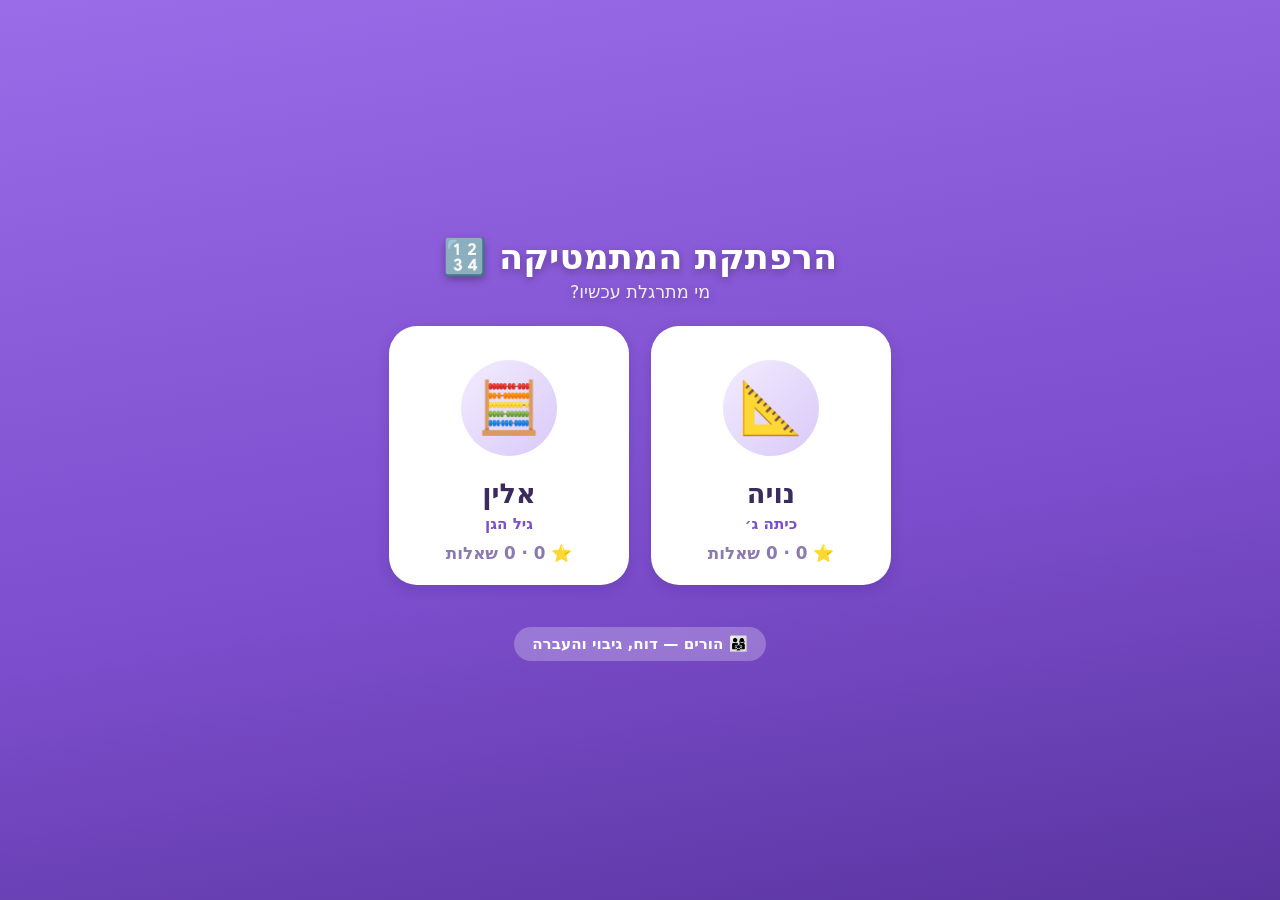
<file: index.html>
<!DOCTYPE html>
<html dir="rtl" lang="he">
<head>
<meta charset="utf-8">
<meta name="viewport" content="width=device-width, initial-scale=1, maximum-scale=1, user-scalable=no, viewport-fit=cover">
<meta name="theme-color" content="#7c4dcc">
<title>הרפתקת המתמטיקה</title>
<link rel="manifest" href="./manifest.webmanifest">
<link rel="icon" href="./icons/icon-192.png">
<link rel="apple-touch-icon" href="./icons/icon-192.png">
<link rel="stylesheet" href="./css/main.css">
</head>
<body data-theme="home">
<div id="app"></div>
<script type="module" src="./js/app.js"></script>
</body>
</html>
</file>
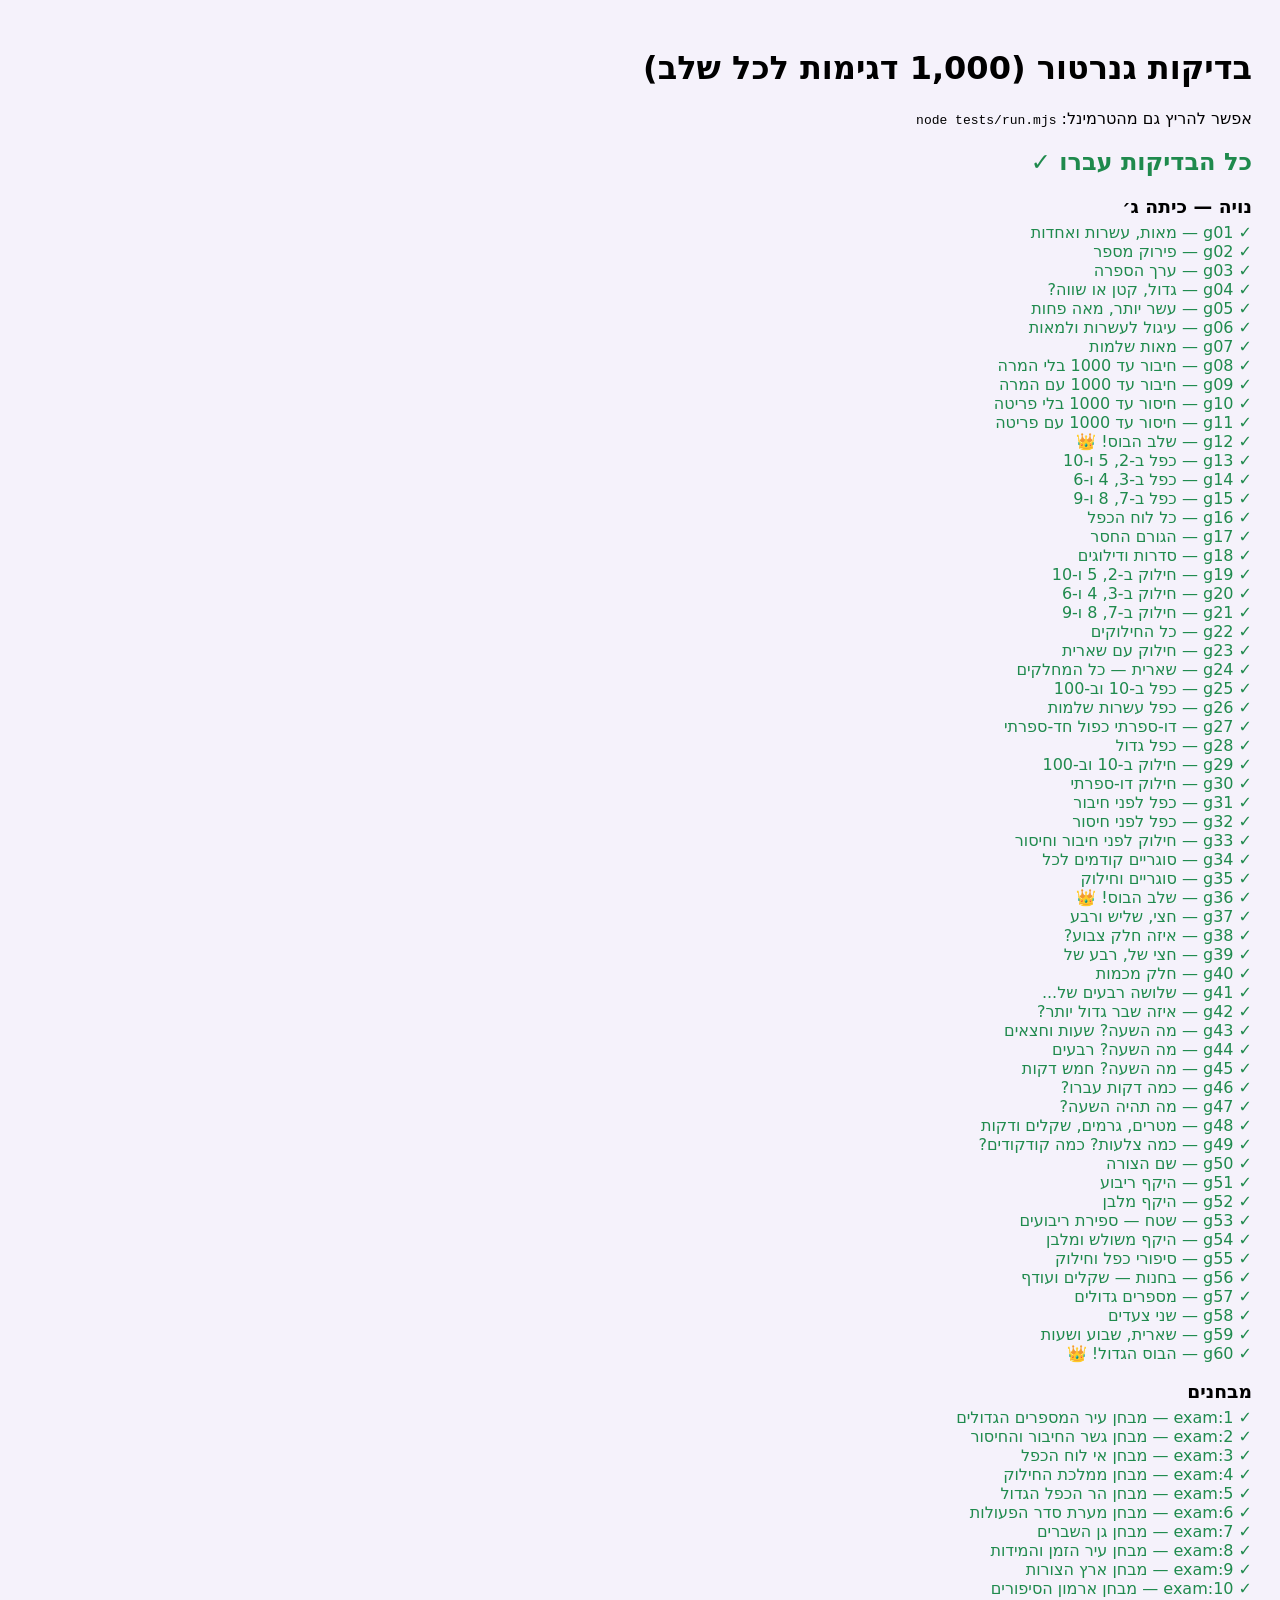
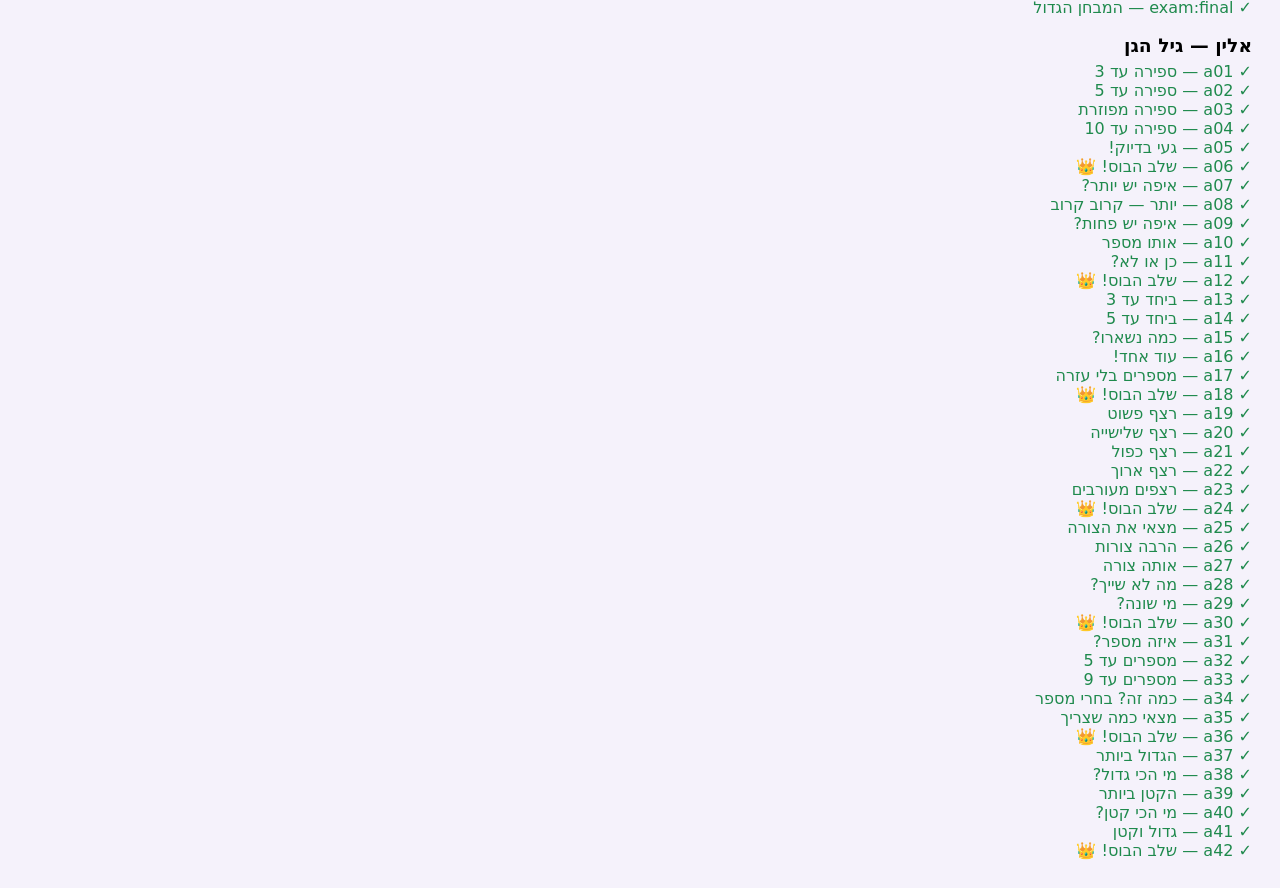
<file: tests.html>
<!DOCTYPE html>
<html dir="rtl" lang="he">
<head>
<meta charset="utf-8">
<title>בדיקות גנרטור — הרפתקת המתמטיקה</title>
<style>
  body { font-family: system-ui; padding: 20px; background: #f5f2fb; }
  .pass { color: #1f8a4d; }
  .fail { color: #c43e3e; font-weight: bold; }
  pre { background: #fff; padding: 8px; border-radius: 8px; }
  h3 { margin: 18px 0 6px; }
</style>
</head>
<body>
<h1>בדיקות גנרטור (1,000 דגימות לכל שלב)</h1>
<p>אפשר להריץ גם מהטרמינל: <code>node tests/run.mjs</code></p>
<div id="out">רץ...</div>
<script type="module">
import { levels as noyaLevels, worlds as noyaWorlds, meta as noyaMeta } from './js/curriculum/noya.js';
import { levels as alinLevels } from './js/curriculum/alin.js';
import { checkLevel, checkExam } from './tests/checks.js';

const out = document.getElementById('out');
out.innerHTML = '';
const N = 1000;
let failures = 0;

function section(title) {
  const h = document.createElement('h3');
  h.textContent = title;
  out.appendChild(h);
}
function report(id, title, errors) {
  const div = document.createElement('div');
  if (errors.length === 0) {
    div.className = 'pass';
    div.textContent = `✓ ${id} — ${title}`;
  } else {
    failures++;
    div.className = 'fail';
    div.innerHTML = `✗ ${id} — ${title}<pre>${errors.slice(0, 5).join('\n')}</pre>`;
  }
  out.appendChild(div);
}

section('נויה — כיתה ג׳');
for (const level of noyaLevels) report(level.id, level.title, checkLevel(level, N));

section('מבחנים');
for (const w of noyaWorlds) {
  const wl = noyaLevels.filter(l => l.world === w.n);
  report(`exam:${w.n}`, `מבחן ${w.name}`, checkExam(wl, noyaMeta.exam.questions));
}
report('exam:final', 'המבחן הגדול', checkExam(noyaLevels, noyaMeta.exam.finalQuestions));

section('אלין — גיל הגן');
for (const level of alinLevels) report(level.id, level.title, checkLevel(level, N));

const summary = document.createElement('h2');
summary.className = failures ? 'fail' : 'pass';
summary.textContent = failures ? `${failures} שלבים נכשלו` : 'כל הבדיקות עברו ✓';
out.prepend(summary);
document.title = (failures ? 'FAIL' : 'PASS') + ' — בדיקות';
</script>
</body>
</html>
</file>
<file: css/main.css>
/* ===== הרפתקת המתמטיקה — עיצוב ראשי ===== */

:root {
  --purple: #7c4dcc;
  --purple-dark: #5a35a0;
  --text: #3a2a5d;
  --card: #ffffff;
  --good: #3dbb6e;
  --bad: #e85d5d;
  --gold: #ffc83d;
  --radius: 22px;
  --shadow: 0 4px 14px rgba(40, 20, 90, 0.18);
}

* {
  box-sizing: border-box;
  -webkit-tap-highlight-color: transparent;
}

html, body {
  height: 100%;
  margin: 0;
  padding: 0;
}

body {
  font-family: 'Heebo', 'Segoe UI', system-ui, Arial, sans-serif;
  color: var(--text);
  user-select: none;
  -webkit-user-select: none;
  touch-action: manipulation;
  overscroll-behavior: none;
  overflow: hidden;
  background: linear-gradient(170deg, #9b6ce8 0%, #7c4dcc 60%, #5a35a0 100%);
  transition: background 0.4s;
}

/* ערכות נושא לפי עולם */
body[data-theme="forest"]   { background: linear-gradient(170deg, #7ed98a 0%, #3fae6c 60%, #1f7a4d 100%); }
body[data-theme="beach"]    { background: linear-gradient(170deg, #8fd8ff 0%, #4aa9e8 55%, #f7d488 110%); }
body[data-theme="mountain"] { background: linear-gradient(170deg, #c7b3f2 0%, #8f6fd8 60%, #5d4a9e 100%); }
body[data-theme="space"]    { background: linear-gradient(170deg, #3a2e6e 0%, #241c4d 60%, #120e2b 100%); }
body[data-theme="zoo"]      { background: linear-gradient(170deg, #ffd98a 0%, #f5a94b 60%, #d97f2e 100%); }
body[data-theme="farm"]     { background: linear-gradient(170deg, #aae39a 0%, #6cc46c 60%, #3f9447 100%); }
body[data-theme="garden"]   { background: linear-gradient(170deg, #ffb3d9 0%, #e87bbf 60%, #b04f97 100%); }
body[data-theme="island"]  { background: linear-gradient(170deg, #7ee8d8 0%, #3fb8c4 55%, #1f7a8a 100%); }
body[data-theme="volcano"] { background: linear-gradient(170deg, #f7a86c 0%, #e85d3d 55%, #8a2f1f 100%); }
body[data-theme="ice"]     { background: linear-gradient(170deg, #d8f0fb 0%, #8ac8e8 55%, #4a7fb0 100%); }
body[data-theme="crystal"] { background: linear-gradient(170deg, #e8c8f5 0%, #b07fd8 55%, #6a3f9e 100%); }
body[data-theme="story"]   { background: linear-gradient(170deg, #ffcf9e 0%, #e8927c 55%, #9e5a7a 100%); }
body[data-theme="palace"]  { background: linear-gradient(170deg, #c8a8f5 0%, #8a5fd8 55%, #4a2f8a 100%); }
body[data-theme="ladybug"] {
  background-color: #d92c2c;
  background-image: radial-gradient(rgba(0,0,0,0.18) 14%, transparent 16%), linear-gradient(170deg, #ff6b6b 0%, #d92c2c 55%, #9e1f1f 100%);
  background-size: 46px 46px, cover;
}
body[data-theme="rainbow"] { background: linear-gradient(170deg, #ff9ec4 0%, #ffd86f 35%, #a0e8af 70%, #7ec8ff 100%); }
body[data-theme="shapes"]  { background: linear-gradient(170deg, #c3c8ff 0%, #8f9fe8 55%, #5f6fd0 100%); }
body[data-theme="numbers"] { background: linear-gradient(170deg, #ffd6a0 0%, #f5a86c 55%, #e87f9e 100%); }
body[data-theme="savanna"] { background: linear-gradient(170deg, #ffe9a8 0%, #e8c06f 50%, #b8923f 100%); }
body[data-theme="space"] { color: #f0ecff; }


#app {
  height: 100%;
  display: flex;
  flex-direction: column;
  max-width: 900px;
  margin: 0 auto;
}

.screen {
  flex: 1;
  display: flex;
  flex-direction: column;
  padding: 12px 16px calc(16px + env(safe-area-inset-bottom));
  min-height: 0;
}

/* ===== כותרת מסך ===== */
.topbar {
  display: flex;
  align-items: center;
  gap: 10px;
  padding: 4px 0 10px;
  flex-shrink: 0;
}
.topbar .title {
  flex: 1;
  font-size: 1.5rem;
  font-weight: 800;
  color: #fff;
  text-shadow: 0 2px 6px rgba(0,0,0,0.25);
  text-align: center;
  white-space: nowrap;
  overflow: hidden;
  text-overflow: ellipsis;
}

/* ===== כפתורים ===== */
button {
  font-family: inherit;
  border: none;
  cursor: pointer;
  color: var(--text);
}
.btn {
  background: var(--card);
  border-radius: var(--radius);
  box-shadow: var(--shadow);
  font-size: 1.3rem;
  font-weight: 700;
  padding: 14px 26px;
  transition: transform 0.1s;
}
.btn:active { transform: scale(0.94); }
.btn.primary { background: var(--gold); }
.btn.round {
  width: 52px;
  height: 52px;
  border-radius: 50%;
  padding: 0;
  font-size: 1.5rem;
  display: flex;
  align-items: center;
  justify-content: center;
  flex-shrink: 0;
}

/* ===== מסך בחירת פרופיל ===== */
.profile-screen {
  justify-content: center;
  align-items: center;
  gap: 24px;
}
.app-logo {
  font-size: 2.2rem;
  font-weight: 900;
  color: #fff;
  text-shadow: 0 3px 8px rgba(0,0,0,0.3);
  text-align: center;
}
.app-logo .sub { font-size: 1.1rem; font-weight: 500; opacity: 0.9; display: block; margin-top: 4px; }
.profile-cards {
  display: flex;
  gap: 22px;
  flex-wrap: wrap;
  justify-content: center;
}
.profile-card {
  background: var(--card);
  border-radius: 28px;
  box-shadow: var(--shadow);
  width: min(240px, 42vw);
  padding: 22px 14px;
  display: flex;
  flex-direction: column;
  align-items: center;
  gap: 10px;
  transition: transform 0.12s;
}
.profile-card:active { transform: scale(0.95); }
.profile-card .avatar { width: 110px; height: 120px; display: flex; align-items: center; justify-content: center; }
.profile-card .avatar .placeholder { font-size: 4rem; }
.profile-card .pname { font-size: 1.7rem; font-weight: 800; }
.profile-card .pstars { font-size: 1.05rem; color: #8a7ab0; font-weight: 600; }

/* בחירת דמות */
.char-pick {
  display: flex;
  gap: 18px;
  justify-content: center;
  flex-wrap: wrap;
}
.char-option {
  background: var(--card);
  border-radius: 26px;
  box-shadow: var(--shadow);
  padding: 18px;
  display: flex;
  flex-direction: column;
  align-items: center;
  gap: 8px;
  font-size: 1.2rem;
  font-weight: 700;
  transition: transform 0.12s;
}
.char-option:active { transform: scale(0.93); }

/* ===== מסך תרגיל ===== */
.ex-screen { position: relative; }
.progress-dots {
  display: flex;
  gap: 7px;
  justify-content: center;
  flex: 1;
}
.progress-dots .dot {
  width: 14px;
  height: 14px;
  border-radius: 50%;
  background: rgba(255,255,255,0.4);
}
.progress-dots .dot.done { background: var(--gold); }
.progress-dots .dot.now { background: #fff; transform: scale(1.25); }

.ex-question {
  flex: 1;
  display: flex;
  flex-direction: column;
  align-items: center;
  justify-content: center;
  gap: 14px;
  min-height: 0;
}
.ex-prompt {
  font-size: 1.5rem;
  font-weight: 800;
  color: #fff;
  text-shadow: 0 2px 6px rgba(0,0,0,0.25);
  text-align: center;
  display: flex;
  align-items: center;
  gap: 10px;
}
.tts-btn {
  background: rgba(255,255,255,0.92);
  border-radius: 50%;
  width: 46px;
  height: 46px;
  font-size: 1.3rem;
  box-shadow: var(--shadow);
  flex-shrink: 0;
}

/* משוואה (נויה) */
/* משטחים לבנים — צבע טקסט קבוע, שלא יירש לבן מערכות נושא כהות (חלל / שמי לילה) */
.equation, .story-box, .reward-pop, .sticker, .egg-reveal, .coin-badge, .obj-group {
  color: var(--text);
}

.equation {
  direction: ltr;
  display: flex;
  align-items: center;
  gap: 14px;
  background: var(--card);
  border-radius: var(--radius);
  box-shadow: var(--shadow);
  padding: 18px 30px;
  font-size: 2.8rem;
  font-weight: 900;
}
.equation .op { color: var(--purple); }
.equation .slot {
  min-width: 70px;
  text-align: center;
  border-bottom: 5px solid var(--gold);
  color: var(--purple-dark);
}
.equation.shake { animation: shake 0.4s; }

/* בעיה מילולית */
.story-box {
  background: var(--card);
  border-radius: var(--radius);
  box-shadow: var(--shadow);
  padding: 18px 24px;
  font-size: 1.45rem;
  font-weight: 600;
  line-height: 1.9;
  max-width: min(580px, 90vw);
  text-align: center;
}
.story-box.shake { animation: shake 0.4s; }
.answer-slot {
  background: var(--card);
  border-radius: 16px;
  box-shadow: var(--shadow);
  border-bottom: 5px solid var(--gold);
  min-width: 100px;
  padding: 8px 18px;
  text-align: center;
  font-size: 2.3rem;
  font-weight: 900;
  color: var(--purple-dark);
}

/* לוח מספרים */
.numpad {
  direction: ltr;
  display: grid;
  grid-template-columns: repeat(3, 1fr);
  gap: 10px;
  width: min(330px, 88vw);
  margin: 0 auto;
  flex-shrink: 0;
}
.numpad button {
  font-size: 1.9rem;
  font-weight: 800;
  padding: 12px 0;
  border-radius: 18px;
  background: var(--card);
  box-shadow: var(--shadow);
  transition: transform 0.08s;
}
.numpad button:active { transform: scale(0.92); }
.numpad .del { background: #ffd9d9; }
.numpad .ok { background: var(--good); color: #fff; }

/* קבוצות תמונות (אלין) */
.obj-group {
  background: rgba(255,255,255,0.92);
  border-radius: var(--radius);
  box-shadow: var(--shadow);
  padding: 14px;
  display: flex;
  flex-wrap: wrap;
  align-items: center;
  justify-content: center;
  gap: 6px;
  max-width: 86vw;
}
.obj-group .obj {
  font-size: 2.6rem;
  line-height: 1.15;
  transition: transform 0.15s, opacity 0.2s;
}
.obj-group .obj.removed { opacity: 0.25; filter: grayscale(0.8); position: relative; }
.obj-group .obj.removed::after {
  content: "✖";
  position: absolute;
  inset: 0;
  display: flex;
  align-items: center;
  justify-content: center;
  color: var(--bad);
  font-size: 1.4rem;
}
.obj-group.rows5 { display: grid; grid-template-columns: repeat(5, auto); }
.obj-group.scatter { position: relative; width: min(420px, 86vw); height: 200px; display: block; }
.obj-group.scatter .obj { position: absolute; }
.visual-add {
  display: flex;
  align-items: center;
  gap: 12px;
  flex-wrap: wrap;
  justify-content: center;
}
.visual-add .plus {
  font-size: 2.6rem;
  font-weight: 900;
  color: #fff;
  text-shadow: 0 2px 6px rgba(0,0,0,0.3);
}

/* כרטיסי תשובה */
.answer-cards {
  display: flex;
  gap: 14px;
  justify-content: center;
  flex-wrap: wrap;
  flex-shrink: 0;
  padding: 6px 0;
}
.answer-card {
  background: var(--card);
  border-radius: var(--radius);
  box-shadow: var(--shadow);
  min-width: 96px;
  max-width: 30vw;
  min-height: 96px;
  padding: 12px;
  display: flex;
  flex-direction: column;
  align-items: center;
  justify-content: center;
  gap: 6px;
  transition: transform 0.1s, opacity 0.25s;
}
.answer-card:active { transform: scale(0.93); }
.answer-card.dim { opacity: 0.35; pointer-events: none; }
.answer-card .mini {
  display: grid;
  grid-template-columns: repeat(3, auto);
  gap: 2px;
  font-size: 1.45rem;
  line-height: 1.1;
}
.answer-card .digit { font-size: 1.8rem; font-weight: 900; color: var(--purple-dark); }
.answer-card .big-digit { font-size: 3.2rem; font-weight: 900; color: var(--purple-dark); line-height: 1.05; }
.answer-card .dots {
  display: flex;
  flex-wrap: wrap;
  justify-content: center;
  gap: 5px;
  max-width: 88px;
}
.answer-card .dots span {
  width: 13px;
  height: 13px;
  border-radius: 50%;
  background: var(--gold);
  border: 2px solid #e8a13d;
}
.answer-card.yesno { font-size: 3rem; min-width: 110px; }
.answer-card .big-emoji { font-size: 3rem; line-height: 1; }
.answer-card.size-card { align-items: center; justify-content: center; min-height: 120px; }

/* רצף (עולם הרצפים) */
.seq-row {
  display: flex;
  gap: 8px;
  align-items: center;
  flex-wrap: wrap;
  justify-content: center;
  background: rgba(255,255,255,0.92);
  border-radius: var(--radius);
  box-shadow: var(--shadow);
  padding: 14px 18px;
  max-width: 88vw;
}
.seq-row .seq-item { font-size: 2.6rem; line-height: 1.1; }
.seq-row .seq-q { color: var(--purple); font-weight: 900; }

/* דוגמה גדולה (צורה / ספרה) */
.sample-box {
  background: var(--card);
  border-radius: var(--radius);
  box-shadow: var(--shadow);
  padding: 14px 30px;
  color: var(--text);
}
.sample-box .big-emoji.big { font-size: 4.6rem; }
.sample-box .big-digit.huge { font-size: 4.6rem; font-weight: 900; color: var(--purple-dark); }
.sample-box .big-word { font-size: 3.4rem; font-weight: 800; color: var(--purple-dark); }

/* כרטיס מילה (עברית) — מתאים גם לביטויים קצרים */
.answer-card.word-card { min-width: 120px; max-width: 44vw; padding: 14px 18px; }
.answer-card .word-text {
  font-size: 1.7rem;
  font-weight: 800;
  color: var(--purple-dark);
  line-height: 1.3;
  white-space: normal;
  word-break: keep-all;
}

/* קטע קריאה / משפט להשלמה */
.reading-box { font-size: 1.5rem; line-height: 2; }
.reading-box .blank {
  color: var(--purple);
  font-weight: 900;
  border-bottom: 3px solid var(--gold);
  padding: 0 6px;
}
/* אותיות בכרטיסי emoji גדולות וברורות */
.answer-card .big-emoji { font-weight: 800; }

/* קבוצות לבחירה (איפה יש יותר) */
.pick-groups {
  display: flex;
  gap: 16px;
  justify-content: center;
  align-items: stretch;
  flex-wrap: wrap;
}
.pick-groups .obj-group { transition: transform 0.1s, opacity 0.25s; max-width: 42vw; }
.pick-groups .obj-group:active { transform: scale(0.95); }
.pick-groups .obj-group.dim { opacity: 0.35; pointer-events: none; }

/* הקשה על עצמים (tapN) */
.tap-group .obj.popped { transform: scale(0.55); opacity: 0.3; filter: grayscale(1); }

/* משוב */
.feedback-toast {
  position: absolute;
  top: 18%;
  inset-inline: 0;
  text-align: center;
  font-size: 2.2rem;
  font-weight: 900;
  color: #fff;
  text-shadow: 0 3px 10px rgba(0,0,0,0.35);
  pointer-events: none;
  z-index: 6;
  animation: floatUp 0.9s forwards;
}

/* ===== מסך סיום סבב ===== */
.results {
  justify-content: center;
  align-items: center;
  gap: 18px;
  text-align: center;
}
.results .big-msg {
  font-size: 2rem;
  font-weight: 900;
  color: #fff;
  text-shadow: 0 3px 8px rgba(0,0,0,0.3);
}
.big-stars { display: flex; gap: 12px; font-size: 4rem; direction: ltr; }
.big-stars .star { opacity: 0; transform: scale(0); animation: starPop 0.5s forwards; }
.big-stars .star:nth-child(2) { animation-delay: 0.35s; }
.big-stars .star:nth-child(3) { animation-delay: 0.7s; }
.big-stars .star.off { filter: grayscale(1); opacity: 0; animation: starFade 0.4s forwards; }
.big-stars .star.off:nth-child(2) { animation-delay: 0.35s; }
.big-stars .star.off:nth-child(3) { animation-delay: 0.7s; }
.reward-pop {
  background: var(--card);
  border-radius: var(--radius);
  box-shadow: var(--shadow);
  padding: 14px 24px;
  font-size: 1.25rem;
  font-weight: 800;
  display: flex;
  align-items: center;
  gap: 10px;
  animation: starPop 0.5s;
}
.reward-pop .remoji { font-size: 2.2rem; }
.results .actions { display: flex; gap: 14px; }

/* ===== אזור הורים ===== */
.parent-link {
  background: rgba(255,255,255,0.25);
  color: #fff;
  border-radius: 20px;
  padding: 8px 18px;
  font-size: 0.95rem;
  font-weight: 700;
  margin-top: 18px;
}
.parent-scroll {
  flex: 1;
  overflow-y: auto;
  min-height: 0;
  padding-bottom: 20px;
  display: flex;
  flex-direction: column;
  gap: 8px;
}
.parent-summary {
  display: flex;
  flex-direction: column;
  gap: 8px;
}
.psum-row {
  background: var(--card);
  color: var(--text);
  border-radius: 14px;
  box-shadow: var(--shadow);
  padding: 12px 16px;
  font-size: 1.05rem;
}
.parent-hint { color: #fff; font-size: 0.95rem; line-height: 1.5; text-shadow: 0 1px 3px rgba(0,0,0,0.25); }
.code-box {
  width: 100%;
  min-height: 90px;
  border-radius: 14px;
  border: 2px solid #d8cdee;
  padding: 12px;
  font-size: 0.85rem;
  font-family: monospace;
  direction: ltr;
  resize: vertical;
  color: var(--text);
}
.parent-scroll .btn { align-self: flex-start; }
.parent-msg { font-weight: 800; font-size: 1.05rem; padding: 4px 0; }
.parent-msg.ok { color: #fff; text-shadow: 0 1px 4px rgba(0,0,0,0.3); }
.parent-msg.err { color: #ffe3e3; text-shadow: 0 1px 4px rgba(0,0,0,0.3); }

/* ===== אנימציות ===== */
@keyframes shake {
  0%, 100% { transform: translateX(0); }
  20%, 60% { transform: translateX(-9px); }
  40%, 80% { transform: translateX(9px); }
}
@keyframes bounce {
  0%, 100% { transform: translateY(0); }
  40% { transform: translateY(-16px); }
  60% { transform: translateY(-7px); }
}
@keyframes wiggle {
  0%, 100% { transform: rotate(0); }
  25% { transform: rotate(-9deg); }
  75% { transform: rotate(9deg); }
}
@keyframes starPop {
  0% { opacity: 0; transform: scale(0) rotate(-30deg); }
  70% { opacity: 1; transform: scale(1.25) rotate(8deg); }
  100% { opacity: 1; transform: scale(1) rotate(0); }
}
@keyframes starFade { to { opacity: 0.35; } }
@keyframes floatUp {
  0% { opacity: 0; transform: translateY(14px) scale(0.8); }
  25% { opacity: 1; transform: translateY(0) scale(1.05); }
  75% { opacity: 1; }
  100% { opacity: 0; transform: translateY(-22px); }
}
@keyframes popIn {
  from { opacity: 0; transform: scale(0.7); }
  to { opacity: 1; transform: scale(1); }
}
.pop-in { animation: popIn 0.3s; }

/* מסכים קטנים / לרוחב */
@media (max-height: 520px) {
  .equation { font-size: 2rem; padding: 12px 22px; }
  .numpad button { font-size: 1.4rem; padding: 8px 0; }
  .obj-group .obj { font-size: 1.9rem; }
}

/* ===== מבחן: פתיח, שעון עצר, משוב ===== */
.exam-intro {
  flex: 1;
  display: flex;
  flex-direction: column;
  align-items: center;
  justify-content: center;
  gap: 18px;
  text-align: center;
}
.exam-title { font-size: 2rem; font-weight: 900; color: #fff; text-shadow: 0 3px 8px rgba(0,0,0,0.3); }
.exam-rules {
  list-style: none;
  margin: 0;
  padding: 16px 26px;
  background: var(--card);
  border-radius: var(--radius);
  box-shadow: var(--shadow);
  color: var(--text);
  font-size: 1.2rem;
  font-weight: 700;
  line-height: 1.9;
  text-align: start;
  max-width: min(520px, 90vw);
}
.exam-timer {
  font-size: 1.05rem;
  font-weight: 800;
  color: #fff;
  text-shadow: 0 1px 4px rgba(0,0,0,0.3);
  direction: ltr;
  text-align: center;
  font-variant-numeric: tabular-nums;
}
.feedback-toast.exam-wrong {
  font-size: 1.6rem;
  background: rgba(58,42,93,0.85);
  margin: 0 auto;
  width: fit-content;
  max-width: 90vw;
  padding: 10px 22px;
  border-radius: 18px;
  animation: popIn 0.3s;
}
.answer-card.reveal, .pick-groups .obj-group.reveal { outline: 5px solid var(--good); outline-offset: -2px; animation: starPop 0.4s; }
.equation .slot.reveal, .answer-slot.reveal { color: var(--good); border-bottom-color: var(--good); }
.shake { animation: shake 0.4s; }

/* תוצאות מבחן */
.results { overflow-y: auto; }
.exam-results { gap: 12px; }
.score-ring {
  width: 150px;
  height: 150px;
  border-radius: 50%;
  background: var(--card);
  box-shadow: var(--shadow);
  border: 9px solid var(--gold);
  display: flex;
  flex-direction: column;
  align-items: center;
  justify-content: center;
  color: var(--text);
}
.score-ring .score-num { font-size: 3.4rem; font-weight: 900; line-height: 1; color: var(--purple-dark); }
.score-ring .score-lbl { font-size: 1rem; font-weight: 800; }
.score-ring.perfect { border-color: #ffb340; box-shadow: 0 0 0 6px rgba(255,216,111,0.5), var(--shadow); }
.score-ring.great, .score-ring.good, .score-ring.pass { border-color: var(--good); }
.score-ring.fail { border-color: #f5854a; }
.exam-summary { color: #fff; font-weight: 700; font-size: 1.15rem; text-shadow: 0 1px 4px rgba(0,0,0,0.3); }

/* ===== התעודה ===== */
.report-scroll {
  flex: 1;
  overflow-y: auto;
  min-height: 0;
  display: flex;
  flex-direction: column;
  align-items: center;
  gap: 10px;
  padding-bottom: 16px;
}
.report-head {
  display: flex;
  gap: 10px;
  width: min(560px, 94vw);
}
.report-stat {
  flex: 1;
  background: var(--card);
  border-radius: 18px;
  box-shadow: var(--shadow);
  padding: 10px 8px;
  display: flex;
  flex-direction: column;
  align-items: center;
  color: var(--text);
}
.report-stat .rs-num { font-size: 1.9rem; font-weight: 900; color: var(--purple-dark); line-height: 1.1; }
.report-stat .rs-num small { font-size: 1rem; color: #8a7ab0; }
.report-stat .rs-lbl { font-size: 0.85rem; font-weight: 700; }
.report-row {
  width: min(560px, 94vw);
  display: flex;
  align-items: center;
  gap: 12px;
  background: var(--card);
  border-radius: 18px;
  box-shadow: var(--shadow);
  padding: 10px 14px;
  text-align: start;
  color: var(--text);
  transition: transform 0.1s;
}
.report-row:active { transform: scale(0.98); }
.report-row.locked { background: rgba(255,255,255,0.5); box-shadow: none; }
.report-row .r-icon { font-size: 2rem; }
.report-row .r-main { flex: 1; display: flex; flex-direction: column; min-width: 0; }
.report-row .r-name { font-size: 1.15rem; font-weight: 800; }
.report-row .r-sub { font-size: 0.9rem; font-weight: 600; color: #6c5a94; }
.report-row.passed .r-sub { color: #1f8a4d; }
.report-row.ready .r-sub { color: #b0731a; }
.r-score, .fe-score {
  min-width: 56px;
  height: 56px;
  border-radius: 50%;
  display: flex;
  align-items: center;
  justify-content: center;
  font-size: 1.4rem;
  font-weight: 900;
  color: #fff;
  background: var(--purple);
  flex-shrink: 0;
}
.r-score.perfect { background: linear-gradient(135deg, #ffd86f, #ffb340); color: var(--purple-dark); }
.r-score.great, .r-score.good, .r-score.pass { background: var(--good); }
.r-score.fail { background: #f5854a; }
.r-score.none { background: rgba(124,77,204,0.15); }
.final-exam {
  width: min(560px, 94vw);
  display: flex;
  align-items: center;
  gap: 12px;
  background: linear-gradient(135deg, #ffd86f, #ffb340);
  border-radius: 20px;
  box-shadow: var(--shadow);
  padding: 14px;
  text-align: start;
  color: var(--purple-dark);
  margin-top: 6px;
}
.final-exam.locked { background: rgba(255,255,255,0.5); box-shadow: none; color: rgba(58,42,93,0.6); }
.final-exam.passed { background: linear-gradient(135deg, #8fe3a8, #3dbb6e); color: #fff; }
.final-exam .fe-icon { font-size: 2.4rem; }
.final-exam .fe-main { flex: 1; display: flex; flex-direction: column; }
.final-exam .fe-name { font-size: 1.3rem; font-weight: 900; }
.final-exam .fe-sub { font-size: 0.9rem; font-weight: 700; }
.final-exam .fe-score { background: rgba(58,42,93,0.85); }
.report-hint { color: #fff; font-weight: 700; font-size: 0.95rem; text-shadow: 0 1px 4px rgba(0,0,0,0.3); text-align: center; padding: 0 12px; }

/* ===== סוגי שאלות של כיתה ג' ===== */
.equation.long { font-size: 2.2rem; gap: 10px; padding: 14px 20px; flex-wrap: wrap; justify-content: center; }
.equation .paren { color: #8a7ab0; }
.equation .label { font-size: 1.3rem; font-weight: 800; color: var(--purple); direction: rtl; }
.equation .slot.active, .answer-slot.active { background: #f3ecff; border-radius: 10px; box-shadow: 0 0 0 3px var(--gold); }
.frac { display: inline-flex; flex-direction: column; align-items: center; line-height: 1.05; vertical-align: middle; font-weight: 900; color: var(--purple-dark); }
.frac .frac-n { border-bottom: 4px solid var(--purple-dark); padding: 0 8px; }
.frac .frac-d { padding: 0 8px; }
.answer-card.frac-card { min-width: 96px; font-size: 1.9rem; align-items: center; }
.answer-card.frac-card .frac .frac-n { border-bottom-width: 3px; }
.frac-of { display: flex; align-items: center; gap: 16px; font-size: 2.2rem; }
.frac-of .of-word { font-weight: 800; color: var(--purple); font-size: 1.6rem; }
.compare-box {
  direction: ltr;
  display: flex;
  align-items: center;
  gap: 22px;
  background: var(--card);
  border-radius: var(--radius);
  box-shadow: var(--shadow);
  padding: 16px 30px;
  font-size: 2.8rem;
  font-weight: 900;
  color: var(--text);
}
.compare-box .cmp-slot { min-width: 60px; text-align: center; border-bottom: 5px solid var(--gold); color: var(--purple-dark); }
.answer-card.sign-card { min-width: 96px; }
.answer-card .sign-text { font-size: 3rem; font-weight: 900; color: var(--purple-dark); line-height: 1; direction: ltr; }
.answer-card.time-card { min-width: 120px; }
.answer-card .time-text { font-size: 2.2rem; font-weight: 900; color: var(--purple-dark); direction: ltr; font-variant-numeric: tabular-nums; }
.seq-row.ltr { direction: ltr; }
.seq-row.ltr .seq-item { font-size: 2.2rem; font-weight: 900; color: var(--purple-dark); }
.clock-box { display: flex; flex-direction: column; align-items: center; gap: 4px; padding: 10px 18px; }
.clock-box .digital { direction: ltr; font-size: 1.5rem; font-weight: 900; color: var(--purple-dark); font-variant-numeric: tabular-nums; }
.clocks-row { display: flex; align-items: center; gap: 12px; justify-content: center; flex-wrap: wrap; }
.clocks-sep { color: #fff; font-weight: 900; font-size: 1.5rem; text-shadow: 0 2px 6px rgba(0,0,0,0.25); }
.sample-box svg { display: block; max-width: 86vw; height: auto; }

@media (max-height: 640px) {
  .clock-box svg { width: 140px; height: 140px; }
  .clocks-row .clock-box svg { width: 110px; height: 110px; }
  .sample-box .frac-svg, .sample-box .shape-svg { width: 130px; height: auto; }
  .equation.long { font-size: 1.8rem; }
  .compare-box { font-size: 2.2rem; }
}

/* ===== רשימת השלבים (קוביות לפי עולמות) ===== */
.total-badge {
  background: var(--card);
  border-radius: 26px;
  box-shadow: var(--shadow);
  padding: 10px 16px;
  font-weight: 800;
  font-size: 1.1rem;
  color: var(--text);
  flex-shrink: 0;
}
.profile-card .pgrade { font-size: 0.95rem; color: var(--purple); font-weight: 700; margin-top: -4px; }
.profile-card .avatar .placeholder {
  width: 96px; height: 96px; border-radius: 50%;
  background: linear-gradient(135deg, #f3ecff, #d9c9f8);
  display: flex; align-items: center; justify-content: center;
  font-size: 3.2rem;
}
.levels-scroll {
  flex: 1;
  overflow-y: auto;
  min-height: 0;
  display: flex;
  flex-direction: column;
  align-items: center;
  gap: 12px;
  padding-bottom: 16px;
}
.levels-actions { display: flex; gap: 10px; }
.levels-actions .btn { font-size: 1.05rem; padding: 10px 18px; }
.rec-card {
  width: min(640px, 94vw);
  display: flex;
  align-items: center;
  gap: 12px;
  background: linear-gradient(135deg, #ffd86f, #ffb340);
  border-radius: 20px;
  box-shadow: var(--shadow);
  padding: 12px 16px;
  text-align: start;
  color: var(--purple-dark);
  transition: transform 0.1s;
}
.rec-card:active { transform: scale(0.98); }
.rec-card.weak { background: linear-gradient(135deg, #ffc9a8, #ff9e7a); }
.rec-card.review { background: linear-gradient(135deg, #c8e8ff, #8ec5f5); }
.rec-card .rec-icon { font-size: 2rem; }
.rec-card .rec-main { flex: 1; display: flex; flex-direction: column; min-width: 0; }
.rec-card .rec-title { font-size: 1.15rem; font-weight: 900; }
.rec-card .rec-sub { font-size: 0.9rem; font-weight: 700; opacity: 0.85; }
.rec-card .rec-go { font-size: 1.4rem; font-weight: 900; transform: scaleX(-1); }
.world-section { width: min(640px, 94vw); display: flex; flex-direction: column; gap: 8px; }
.world-section.locked { opacity: 0.7; }
.world-head, .rep-world-head {
  display: flex;
  align-items: center;
  gap: 10px;
  color: #fff;
  text-shadow: 0 2px 6px rgba(0,0,0,0.25);
  padding: 6px 4px 0;
}
.world-head .ws-icon, .rep-world-head .ws-icon { font-size: 1.6rem; }
.world-head .ws-name, .rep-world-head .ws-name { flex: 1; font-size: 1.25rem; font-weight: 800; }
.world-head .ws-meta, .rep-world-head .ws-meta { font-size: 0.95rem; font-weight: 800; white-space: nowrap; }
.world-hint {
  background: rgba(255,255,255,0.35);
  border-radius: 16px;
  padding: 12px 16px;
  color: #fff;
  font-weight: 700;
  text-align: center;
}
.level-grid {
  display: grid;
  grid-template-columns: repeat(3, 1fr);
  gap: 10px;
}
.level-tile {
  background: var(--card);
  border-radius: 18px;
  box-shadow: var(--shadow);
  padding: 12px 10px 10px;
  display: flex;
  flex-direction: column;
  align-items: center;
  gap: 6px;
  color: var(--text);
  min-height: 118px;
  transition: transform 0.1s;
  border: 3px solid transparent;
}
.level-tile:active { transform: scale(0.96); }
.level-tile.locked { background: rgba(255,255,255,0.45); color: rgba(58,42,93,0.5); box-shadow: none; }
.level-tile.done { border-color: var(--gold); }
.level-tile .lt-num {
  width: 34px; height: 34px; border-radius: 50%;
  background: var(--purple); color: #fff;
  display: flex; align-items: center; justify-content: center;
  font-weight: 900; font-size: 1.05rem;
}
.level-tile.locked .lt-num { background: rgba(124,77,204,0.35); }
.level-tile .lt-title { font-size: 0.95rem; font-weight: 800; text-align: center; line-height: 1.25; flex: 1; display: flex; align-items: center; }
.level-tile .lt-stars { font-size: 0.85rem; letter-spacing: -1px; }
.level-tile .lt-stars .off { filter: grayscale(1); opacity: 0.4; }
.level-tile.exam {
  grid-column: 1 / -1;
  flex-direction: row;
  min-height: 0;
  padding: 12px 16px;
  gap: 12px;
  background: linear-gradient(135deg, #ffd86f, #ffb340);
  color: var(--purple-dark);
  border-color: #fff;
}
.level-tile.exam .lt-num { background: rgba(255,255,255,0.85); color: var(--purple-dark); font-size: 1.3rem; width: 42px; height: 42px; }
.level-tile.exam .lt-title { text-align: start; font-size: 1.1rem; flex: 1; }
.level-tile.exam .lt-stars { font-size: 0.9rem; font-weight: 800; letter-spacing: 0; white-space: nowrap; }
.level-tile.exam.passed { background: linear-gradient(135deg, #8fe3a8, #3dbb6e); color: #fff; }
.level-tile.exam.locked { background: rgba(255,255,255,0.45); color: rgba(58,42,93,0.55); border-color: transparent; }
@media (max-width: 420px) {
  .level-grid { grid-template-columns: repeat(2, 1fr); }
  .level-tile.exam { flex-wrap: wrap; }
}

/* ===== דוח הורים ===== */
.tabs { display: flex; gap: 8px; justify-content: center; padding-bottom: 8px; flex-shrink: 0; }
.tab {
  background: rgba(255,255,255,0.35);
  color: #fff;
  border-radius: 20px;
  padding: 8px 18px;
  font-weight: 800;
  font-size: 1.05rem;
}
.tab.active { background: var(--card); color: var(--purple-dark); box-shadow: var(--shadow); }
.report-scroll.wide > * { width: min(680px, 94vw); }
.kpi-row { display: grid; grid-template-columns: repeat(4, 1fr); gap: 8px; }
.kpi {
  background: var(--card);
  border-radius: 16px;
  box-shadow: var(--shadow);
  padding: 10px 6px;
  display: flex; flex-direction: column; align-items: center;
  color: var(--text);
}
.kpi .kpi-val { font-size: 1.5rem; font-weight: 900; color: var(--purple-dark); line-height: 1.1; }
.kpi .kpi-lbl { font-size: 0.8rem; font-weight: 700; text-align: center; }
.report-empty {
  background: var(--card); border-radius: 16px; box-shadow: var(--shadow);
  padding: 14px 18px; font-weight: 700; color: var(--text); text-align: center;
}
.sw-row { display: grid; grid-template-columns: 1fr 1fr; gap: 10px; }
.sw-card {
  background: var(--card);
  border-radius: 18px;
  box-shadow: var(--shadow);
  padding: 12px 14px;
  color: var(--text);
  border-top: 6px solid var(--good);
}
.sw-card.weak { border-top-color: #f5854a; }
.sw-card .sw-title { font-weight: 900; font-size: 1.1rem; margin-bottom: 6px; }
.sw-card ul { margin: 0; padding: 0; list-style: none; display: flex; flex-direction: column; gap: 6px; font-size: 0.95rem; }
.sw-card li { line-height: 1.4; }
.sw-card .li-pct { font-weight: 900; color: var(--purple-dark); margin-inline-start: 6px; }
.muted { color: #7d6f9e; font-weight: 600; font-size: 0.9rem; }
.rec-line {
  background: var(--card); border-radius: 16px; box-shadow: var(--shadow);
  padding: 10px 14px; color: var(--text); font-weight: 600; font-size: 0.98rem;
}
.rep-world { display: flex; flex-direction: column; gap: 8px; }
.rep-note { padding: 0 6px 4px; color: #fff; opacity: 0.85; }
.skill-row {
  background: var(--card);
  border-radius: 14px;
  box-shadow: var(--shadow);
  padding: 10px 14px;
  color: var(--text);
  display: flex; flex-direction: column; gap: 6px;
}
.skill-row .sk-head { display: flex; align-items: center; justify-content: space-between; gap: 8px; }
.skill-row .sk-title { font-weight: 800; font-size: 1rem; }
.sk-status { font-size: 0.8rem; font-weight: 800; padding: 3px 9px; border-radius: 12px; white-space: nowrap; background: #eee6fb; color: var(--purple-dark); }
.sk-status.strong { background: #d9f7e4; color: #1f8a4d; }
.sk-status.ok { background: #e6f4ff; color: #1f5f8a; }
.sk-status.weak { background: #ffe1d6; color: #b0431a; }
.sk-status.developing { background: #fff3cf; color: #8a5a00; }
.sk-status.new { background: #efefef; color: #777; }
.sk-bar { height: 10px; background: #eee6fb; border-radius: 5px; overflow: hidden; }
.sk-fill { height: 100%; background: var(--purple); border-radius: 5px; transition: width 0.4s; }
.skill-row.weak .sk-fill { background: #f5854a; }
.skill-row.strong .sk-fill { background: var(--good); }
.skill-row .sk-meta { font-size: 0.85rem; font-weight: 600; color: #6c5a94; }
.recent-row {
  background: var(--card); border-radius: 12px; box-shadow: var(--shadow);
  padding: 8px 12px; color: var(--text);
  display: flex; align-items: center; gap: 10px; font-size: 0.92rem;
}
.recent-row .rr-date { color: #7d6f9e; font-weight: 700; min-width: 42px; }
.recent-row .rr-title { flex: 1; font-weight: 800; }
.recent-row .rr-meta { color: #6c5a94; font-weight: 600; white-space: nowrap; }
.recent-row .rr-stars { letter-spacing: -2px; }
.psum-row { display: flex; flex-direction: column; gap: 8px; align-items: flex-start; }
.psum-btn { font-size: 1rem !important; padding: 10px 16px !important; }
@media (max-width: 520px) {
  .kpi-row { grid-template-columns: repeat(2, 1fr); }
  .sw-row { grid-template-columns: 1fr; }
}

/* כותרת סקשן (אזור הורים) */
.section-title {
  color: #fff;
  font-size: 1.15rem;
  font-weight: 800;
  text-shadow: 0 1px 4px rgba(0,0,0,0.25);
  align-self: flex-start;
  padding-top: 6px;
}
</file>
